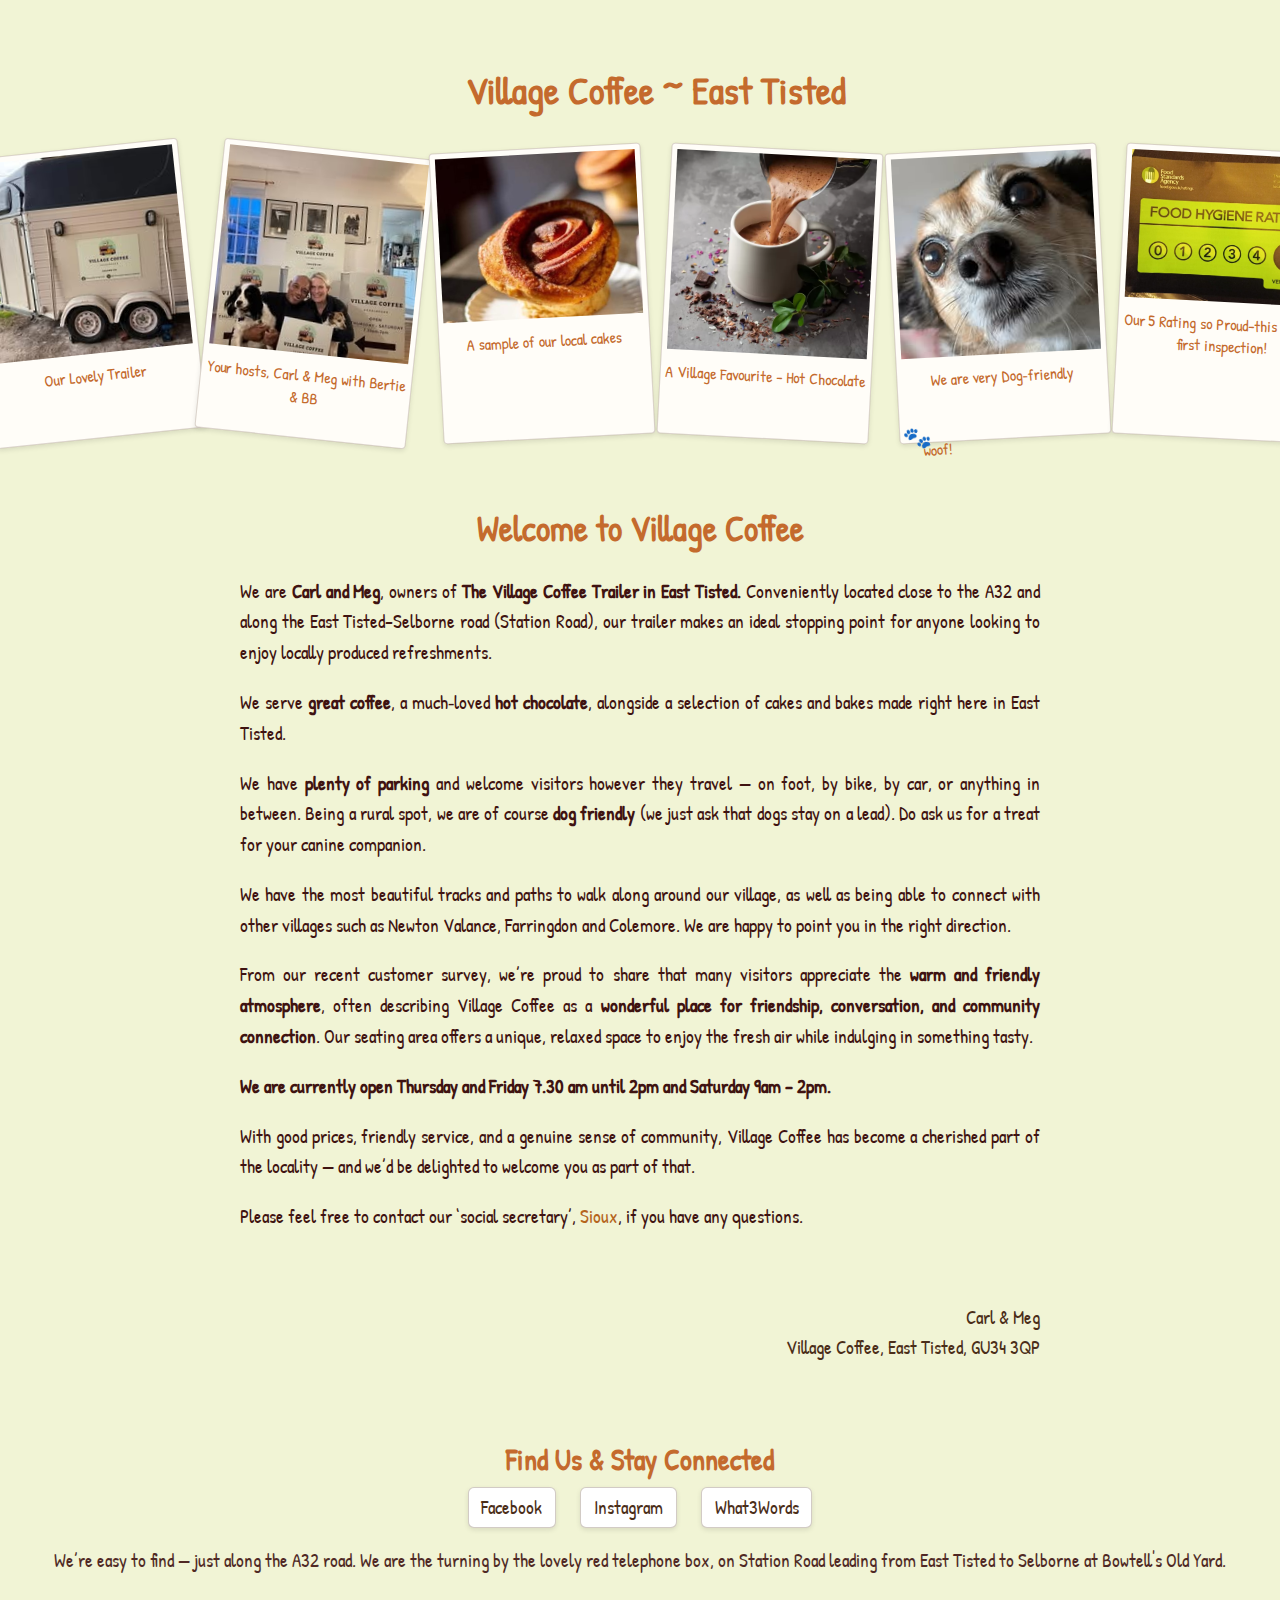
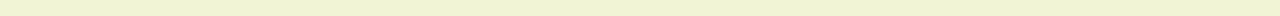
<file: index.html>
<!DOCTYPE html>
<html lang="en">
<head>
    <link rel="icon" type="image/png" href="favicon.png">
    <meta charset="UTF-8">
    <meta name="viewport" content="width=device-width, initial-scale=1.0">
    <title>Village Coffee East Tisted</title>

    <!-- Handwriting font -->
    <link href="https://fonts.googleapis.com/css2?family=Patrick+Hand&display=swap" rel="stylesheet">

    <link rel="stylesheet" href="css/style.css">
</head>
<body>

<!-- SCRAPBOOK COLLAGE SECTION -->
<section class="scrapbook-section">
  <h2 class="scrapbook-title">Village Coffee  ~ East Tisted</h2>

  <div class="scrapbook-collage">

   <div class="polaroid-row">

  <div class="polaroid rotate-left-strong">
    <img src="photos/trailer.jpg" alt="Village Coffee Trailer">
    <p class="caption">Our Lovely Trailer</p>
  </div>

  <div class="polaroid rotate-right-strong">
    <img src="photos/meg-carl.jpg" alt="Carl and Meg">
    <p class="caption">Your hosts, Carl & Meg with Bertie & BB</p>
  </div>

  <div class="polaroid rotate-left">
    <img src="photos/cakes-coffee.jpg" alt="Local bakes">
    <p class="caption">A sample of our local cakes</p>
  </div>

  <div class="polaroid rotate-right">
    <img src="photos/hot-choc.jpg" alt="Hot chocolate">
    <p class="caption">A Village Favourite - Hot Chocolate</p>
  </div>

  <div class="polaroid rotate-left dog-polaroid">
    <img src="photos/dog.jpg" alt="Dog at Village Coffee">
    <p class="caption">We are very Dog‑friendly</p>

    <div class="pawprint">🐾</div>
    <div class="woof">woof!</div>
  </div>
 <div class="polaroid rotate-right">
    <img src="photos/5-rating.jpg" alt="Our 5 Rating">
    <p class="caption">Our 5 Rating so Proud-this was our first inspection!</p>
  </div>
</section>
<!-- ABOUT SECTION -->
<section class="about-section">
  <h2>Welcome to Village Coffee</h2>

  <p>We are <strong>Carl and Meg</strong>, owners of <strong>The Village Coffee Trailer in East Tisted.</strong> Conveniently located close to the A32 and along the East Tisted–Selborne road (Station Road), our trailer makes an ideal stopping point for anyone looking to enjoy locally produced refreshments.</p>

  <p>We serve <strong>great coffee</strong>, a much‑loved <strong>hot chocolate</strong>, alongside a selection of cakes and bakes made right here in East Tisted.</p>

  <p>We have <strong>plenty of parking</strong> and welcome visitors however they travel — on foot, by bike, by car, or anything in between. Being a rural spot, we are of course <strong>dog friendly</strong> (we just ask that dogs stay on a lead). Do ask us for a treat for your canine companion.</p>

  <p>We have the most beautiful tracks and paths to walk along around our village, as well as being able to connect with other villages such as Newton Valance, Farringdon and Colemore. We are happy to point you in the right direction.</p>

  <p>From our recent customer survey, we’re proud to share that many visitors appreciate the <strong>warm and friendly atmosphere</strong>, often describing Village Coffee as a <strong>wonderful place for friendship, conversation, and community connection</strong>. Our seating area offers a unique, relaxed space to enjoy the fresh air while indulging in something tasty.</p>

  <p><strong>We are currently open Thursday and Friday 7.30 am until 2pm and Saturday 9am – 2pm.</strong></p>

  <p>With good prices, friendly service, and a genuine sense of community, Village Coffee has become a cherished part of the locality — and we’d be delighted to welcome you as part of that.</p>

  <p>
    Please feel free to contact our ‘social secretary’,
    <a href="mailto:siouxmvillagelocalcoffee@gmail.com">Sioux</a>, if you have any questions.
  </p>
  <p class="signature">
    <br><br>
    Carl &amp; Meg<br>
    Village Coffee, East Tisted, GU34 3QP
  </p>
</section>

<!-- SOCIAL + DIRECTIONS SECTION -->
<section class="info-section">
  <h3>Find Us &amp; Stay Connected</h3>

  <div class="social-links">
    <a href="https://www.facebook.com/profile.php?id=61581505467424" class="social-icon fb">Facebook</a>
    <a href="https://www.instagram.com/villagelocalcoffee/" class="social-icon ig">Instagram</a>
    <a href="https://what3words.com/roses.eaten.utensil" class="social-icon w3w">What3Words</a>
  </div>

  <p class="directions">
    We’re easy to find — just along the A32 road. We are the turning by the lovely red telephone box, on Station Road leading from East Tisted to Selborne at Bowtell's Old Yard.
  </p>
</section>
</body>
</html>
</file>
<file: css/style.css>
/* Global */
body {
  background: #f1f4d5;
  margin: 0;
  font-family: "Patrick Hand", cursive;
  color: #3f1311;
}

/* Scrapbook background */
.scrapbook-section {
  width: 100%;
  padding: 2rem 1rem;
  background: #f1f4d5;
  text-align: center;
  position: relative;
  overflow: hidden;
}

/* Title */
.scrapbook-title {
  font-size: 2.4rem;
  color: #c46a2d;
  margin-bottom: 2rem;
}

/* Collage container */
.scrapbook-collage {
  max-width: 1200px;
  margin: 0 auto;
  position: relative;
}

/* Polaroid frame */
.polaroid {
  background: #fffdf8;
  padding: 0.3rem 0.3rem 0.8rem;   /* smaller frame + caption strip */
  border: 1px solid rgba(75, 46, 25, 0.2);
  border-radius: 4px;
  box-shadow: 0 2px 5px rgba(0,0,0,0.1);
  position: relative;
  z-index: 1;
}

.polaroid img {
  width: 200px;
  height: auto;
}

/* Caption */
.caption {
  margin-top: 0.4rem;
  font-size: 1rem;
  color: #c46a2d;
}

/* Rotations */
.rotate-left { transform: rotate(-3deg); }
.rotate-right { transform: rotate(3deg); }
.rotate-left-strong { transform: rotate(-6deg); }
.rotate-right-strong { transform: rotate(6deg); }

/* Row of Polaroids – all 5 in one row */
.polaroid-row {
  display: flex;
  justify-content: center;
  gap: 1rem;
  flex-wrap: nowrap;   /* keep them on one line on larger screens */
}

/* Dog polaroid anchor */
.dog-polaroid {
  position: relative;
}

/* Paw print */
.pawprint {
  font-size: 1.4rem;
  color: #4b2e19;
  position: absolute;
  bottom: -0.6rem;
  left: 0.2rem;
  transform: rotate(-8deg);
}

/* Woof */
.woof {
  position: absolute;
  bottom: -1.2rem;
  left: 1.4rem;
  font-size: 1rem;
  color: #c46a2d;
}

/* ABOUT SECTION */
.about-section {
  max-width: 800px;
  margin: 1.5rem auto;
  padding: 0 1rem;
  line-height: 1.6;
  text-align: justify;
  background: none;
  border: none;
  box-shadow: none;
}

.about-section h2 {
  font-size: 2.2rem;
  margin-bottom: .5rem;
  color: #c46a2d;
  text-align: center;
}

.about-section p {
  margin-bottom: .5rem;
  font-size: 1.2rem;
}

/* Signature */
.signature {
  margin-top: .5rem;
  font-size: 1.2rem;
  text-align: right;
  color: #4b2e19;
}

/* SOCIAL SECTION */
.info-section {
  text-align: center;
  padding: 1.5rem 1rem;
  background: #fif4d5;
}

.info-section h3 {
  font-size: 1.8rem;
  margin-bottom: .5rem;
  color: #c46a2d;
}

.social-links {
  display: flex;
  justify-content: center;
  gap: 1.5rem;
  margin-bottom: .5rem;
}

.social-icon {
  font-size: 1.2rem;
  padding: 0.4rem 0.8rem;
  border-radius: 6px;
  background: #fff;
  border: 1px solid rgba(75,46,25,0.25);
  box-shadow: 0 2px 5px rgba(0,0,0,0.1);
  text-decoration: none;
  color: #4b2e19;
}

.social-icon:hover {
  background: #f3e9d8;
}

.directions {
  font-size: 1.2rem;
  opacity: 0.9;
  text-align: center;   /* centre the directions text */
}

/* Links */
a {
  color: #b5651d; /* warm brown */
  text-decoration: none;
}

a:hover {
  color: #e67e22; /* soft orange on hover */
</file>
